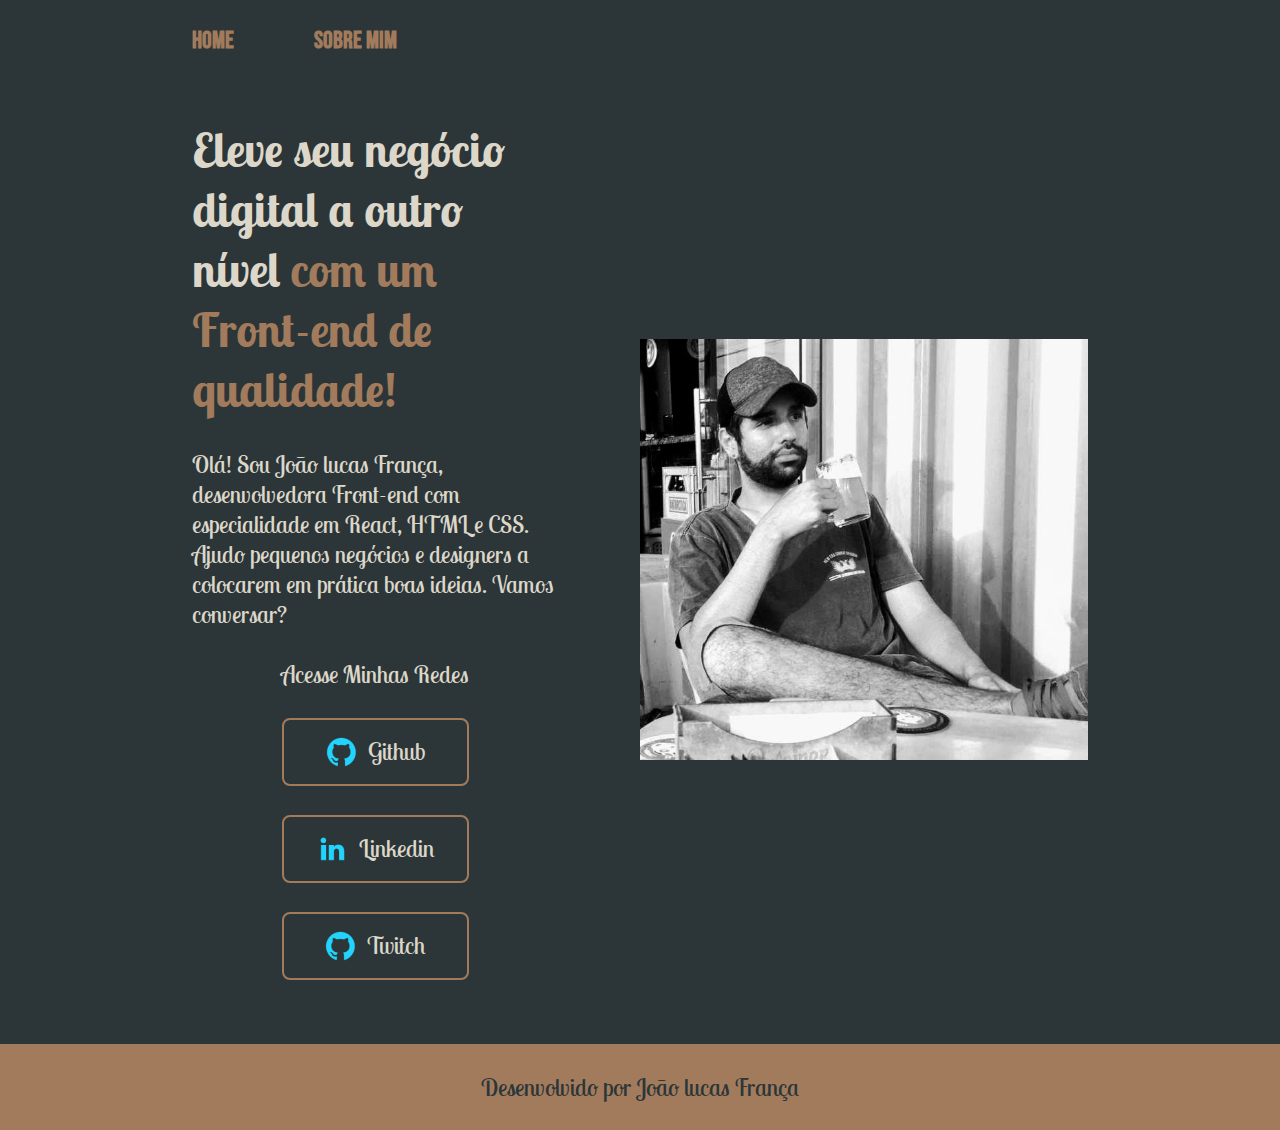
<file: index.html>
<!DOCTYPE html>
<html lang="pt-br">
<head>
    <meta charset="UTF-8">
    <meta http-equiv="X-UA-Compatible" content="IE=edge">
    <meta name="viewport" content="width=device-width, initial-scale=1.0">
    <title>Portifolio</title>
    <link rel="stylesheet" href="stlyes/style.css">
</head>
<body>

    <header class="cabecalho">
        <nav class="cabecalho__menu">
            <a class="cabecalho__menu__link" href="index.html">Home</a>
            <a class="cabecalho__menu__link" href="about.html">Sobre mim</a>
        </nav>
    </header>

    <main class="apresentacao">
        <section class="apresentacao__conteudo">
            <h1 class="apresentacao__conteudo__titulo">Eleve seu negócio digital a outro nível <strong class="titulo-destaque"> com um Front-end de qualidade!</strong></h1>
            <p class="apresentacao__conteudo__texto">Olá! Sou João lucas França, desenvolvedora Front-end com especialidade em React, HTML e CSS. Ajudo pequenos negócios e designers a colocarem em prática boas ideias. Vamos conversar?</p>
            <div class="apresentacao__links">
                <h2 class="apresentacao__links_subtitulo">Acesse Minhas Redes</h2>
                <a class="apresentacao__links__navegacao" href="https://github.com/jotalucasfranca">
                    <img src="assets/github.png" alt="image github">
                    Github
                </a>
                <a class="apresentacao__links__navegacao" href="https://www.linkedin.com/in/jo%C3%A3olucas-fran%C3%A7a-5a52b5251/">
                    <img src="assets/linkedin.png" alt="imagem linkedin">
                    Linkedin
                </a>
                <a class="apresentacao__links__navegacao" href="https://www.twitch.tv/jotafranca">
                    <img src="assets/github.png" alt="imagemtwitch">
                    Twitch
                </a>
            </div>
         </section>
        <img class="apresentacao_imagem" src="assets/perfil.jpg" alt="Foto joao lucas perfil">
    </main>

    <footer class="rodape">
        <p>Desenvolvido por João lucas França</p>
    </footer>
    
</body>
</html>
</file>
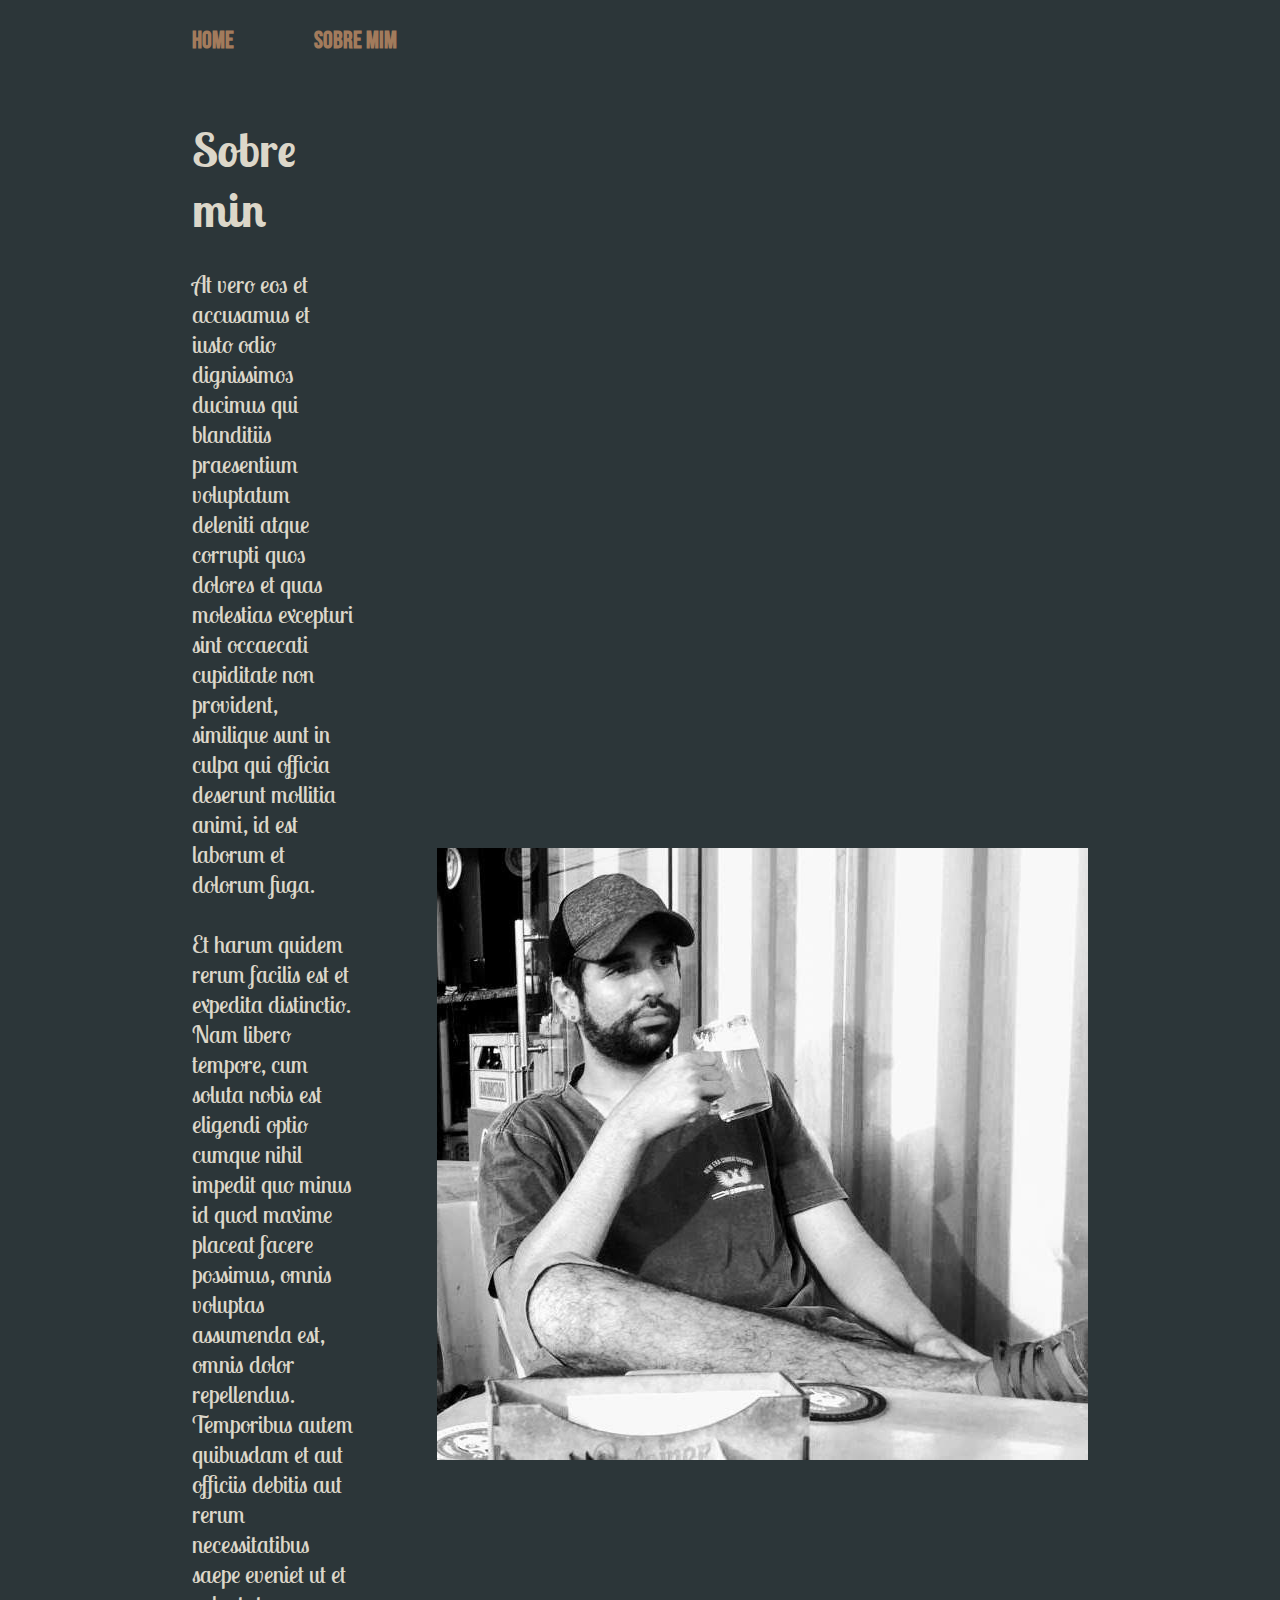
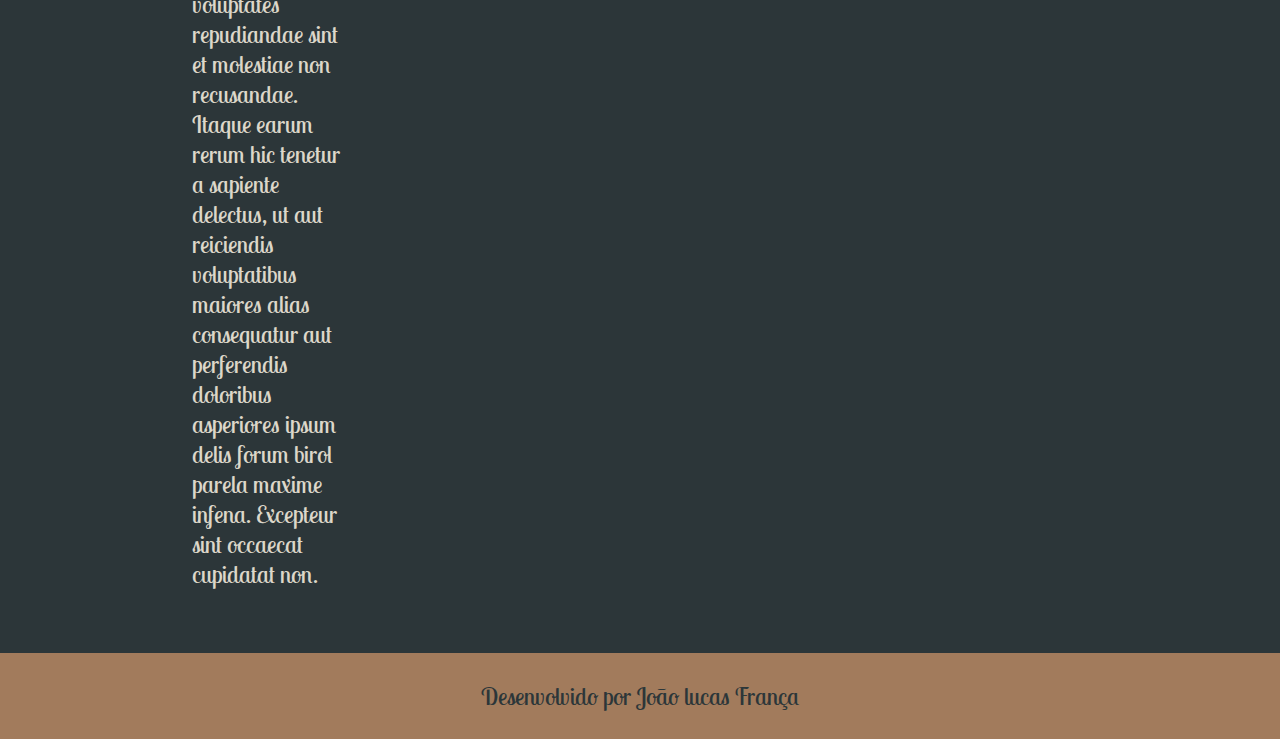
<file: about.html>
<!DOCTYPE html>
<html lang="pt-br">
<head>
    <meta charset="UTF-8">
    <meta http-equiv="X-UA-Compatible" content="IE=edge">
    <meta name="viewport" content="width=device-width, initial-scale=1.0">
    <title>Sobre mim</title>
    <link rel="stylesheet" href="stlyes/style.css">
</head>
<body>
    <header class="cabecalho">
        <nav class="cabecalho__menu">
            <a class="cabecalho__menu__link" href="index.html">Home</a>
            <a class="cabecalho__menu__link" href="about.html">Sobre mim</a>
        </nav>
    </header>

    <main class="apresentacao">
        <section class="apresentacao__conteudo">
            <h1 class="apresentacao__conteudo__titulo">Sobre min</h1>
            <p class="apresentacao__conteudo__texto">
                At vero eos et accusamus et iusto odio dignissimos ducimus qui blanditiis praesentium voluptatum deleniti atque corrupti quos dolores et quas molestias excepturi sint occaecati cupiditate non provident, similique sunt in culpa qui officia deserunt mollitia animi, id est laborum et dolorum fuga.

            </p>
            <p class="apresentacao__conteudo__texto">
                Et harum quidem rerum facilis est et expedita distinctio. Nam libero tempore, cum soluta nobis est eligendi optio cumque nihil impedit quo minus id quod maxime placeat facere possimus, omnis voluptas assumenda est, omnis dolor repellendus. Temporibus autem quibusdam et aut officiis debitis aut rerum necessitatibus saepe eveniet ut et voluptates repudiandae sint et molestiae non recusandae. Itaque earum rerum hic tenetur a sapiente delectus, ut aut reiciendis voluptatibus maiores alias consequatur aut perferendis doloribus asperiores ipsum delis forum birol parela maxime infena. Excepteur sint occaecat cupidatat non.
            </p>
        </section>

        <img src="assets/perfil.jpg" alt="fotoperfil">
    </main>

    <footer class="rodape">
        <p>Desenvolvido por João lucas França</p>
    </footer>
</body>
</html>
</file>
<file: stlyes/style.css>
@import url('https://fonts.googleapis.com/css2?family=Lobster+Two&display=swap');
@import url('https://fonts.googleapis.com/css2?family=Alumni+Sans&family=Lobster+Two&display=swap');
@import url('https://fonts.googleapis.com/css2?family=Bebas+Neue&family=DynaPuff&display=swap');


:root {
    --cor-principal:#2C3639;
    --cor-secundaria: #DCD7C9;
    --cor-terciaria: #A27B5C;
    --cor-hover:#3F4E4F;

    --fonte-primaria: 
    --fonte-segudaria:
}


* {
    margin: 0;
    padding: 0;
}
body{
    /* height: 100vh; */
    box-sizing: border-box;
    background-color:var(--cor-principal);
    color:var(--cor-secundaria)    ;
}



.apresentacao {
    padding: 5% 15% ;
    display: flex;
    align-items: center;
    justify-content: space-between;
    gap: 82px;
    
}

.apresentacao__conteudo {
    width: 50%;
    display: flex;
    flex-direction: column;
    gap: 30px;
    

}


.apresentacao__conteudo__titulo{
    font-size: 3rem;
    font-family: 'Lobster Two', cursive;
    
    
}

.titulo-destaque {
    color:  var(--cor-terciaria);
 }

 .cabecalho {
    padding: 2% 0% 0% 15%;
 }
 
 .cabecalho__menu {
    display: flex;
    gap: 80px;

 }

 .cabecalho__menu__link {
    font-family: 'Bebas Neue', cursive;
    font-size: 1.5rem;
    font-weight: 600;
    color:var(--cor-terciaria);
    text-decoration: none;

 }

.apresentacao__conteudo__texto{
    font-size: 1.5rem;
    font-family: 'Lobster Two', cursive;
    
    
    
}

.apresentacao__links{

    display: flex;
    flex-direction: column;
    justify-content: space-between;
    align-items: center;
    gap: 29px;
}

.apresentacao__links_subtitulo{
    font-family: 'Lobster Two', cursive;    
    font-weight: 200;    
    font-size: 1.5rem;

}
.apresentacao__links__navegacao{
    /* background-color: #22D4FD; */
    display: flex;
    justify-content: center;
    gap: 10px;
    border: 2px solid var(--cor-terciaria);
    width: 50%;
    text-align: center;
    border-radius: 8px;
    font-size: 1.5rem;
    text-decoration: none;
    padding: 16px 0 ;
    color:var(--cor-secundaria);
    font-family: 'Lobster Two', cursive;
}

.apresentacao__links__links:hover {
    background-color:var(--cor-hover) ;

}

.apresentacao_imagem{
    width: 50%;
}

.rodape {
    padding: 28px;
    color: var(--cor-principal);
    background-color:var(--cor-terciaria);
    text-align: center;
    font-family: 'Lobster Two', cursive;
    font-size: 1.5rem;
}


@media (max-width: 1200px){
    .cabecalho{
        padding: 10%


    }
    .cabecalho__menu{
        justify-content: center;
    }
    
    .apresentacao{
        flex-direction: column-reverse;
        padding: 1%;
    }
    

    .apresentacao__conteudo{
        width: auto;
    }

    
}
</file>
